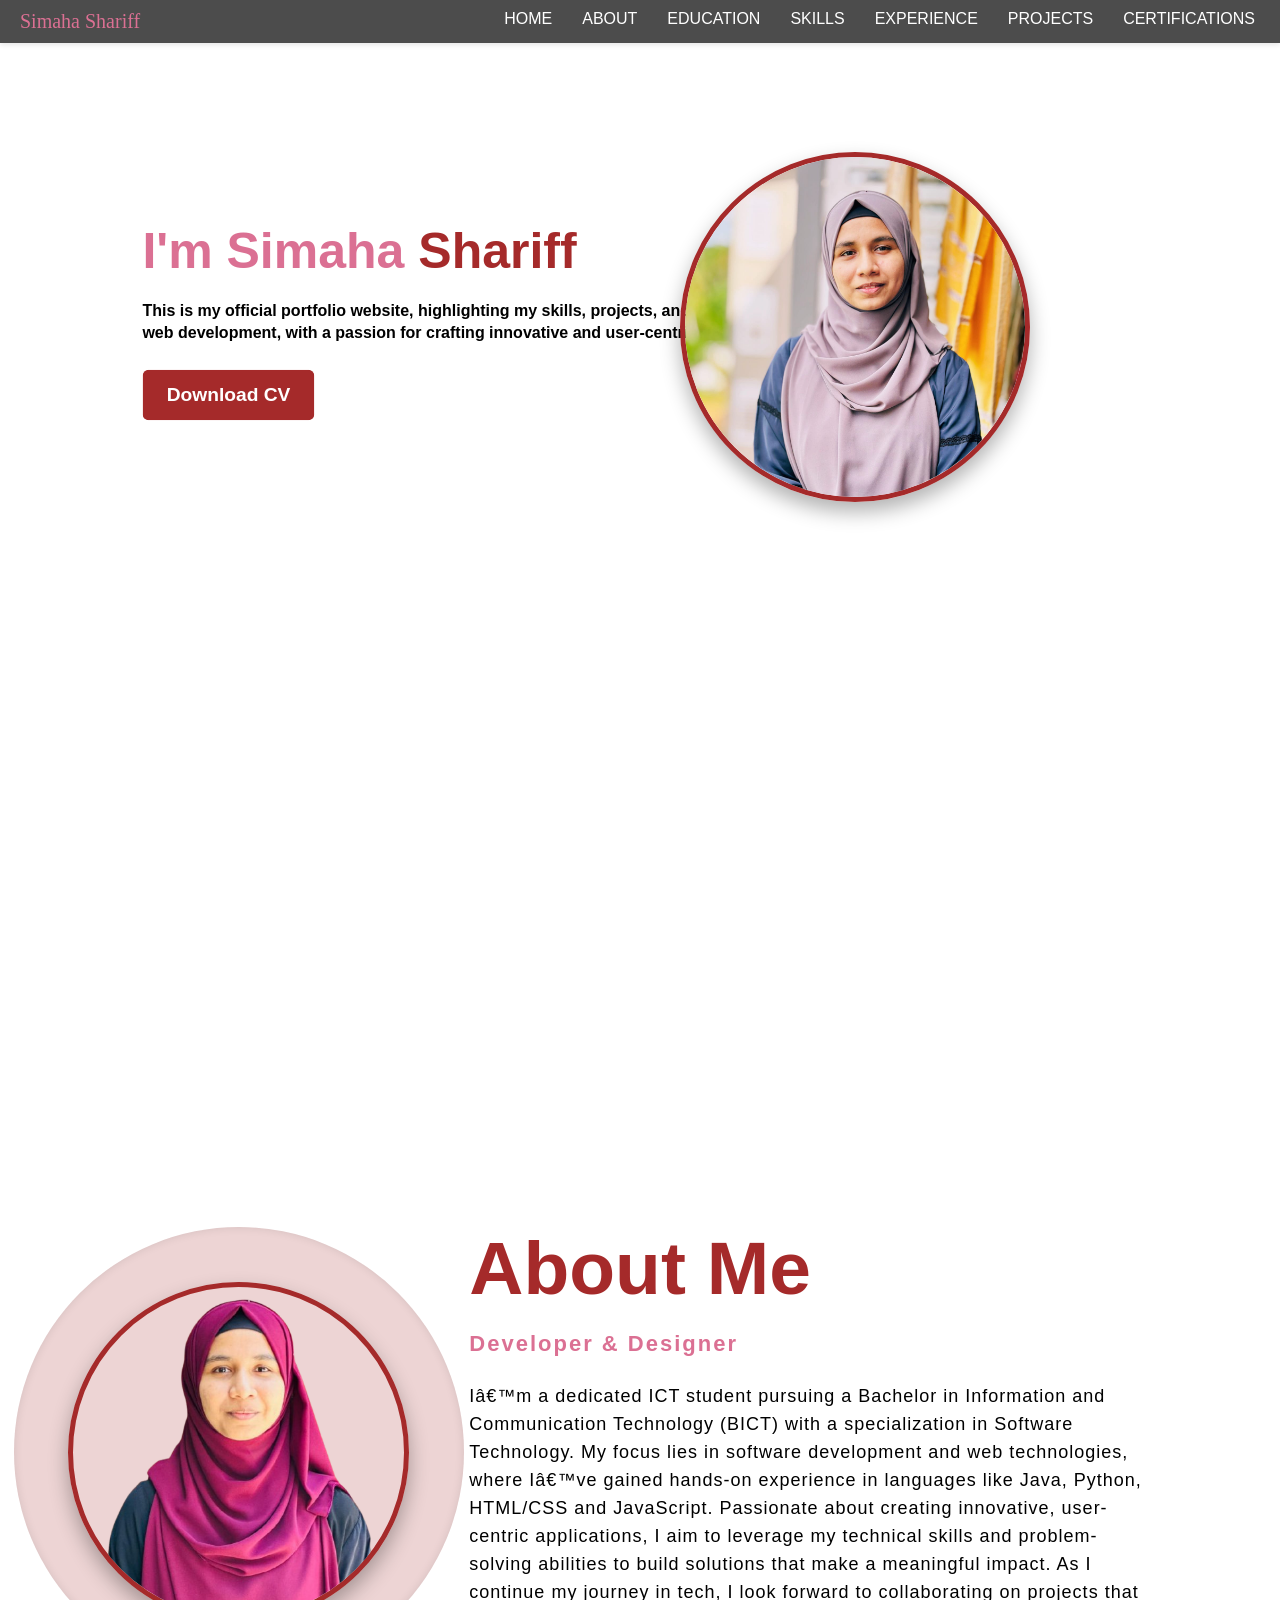
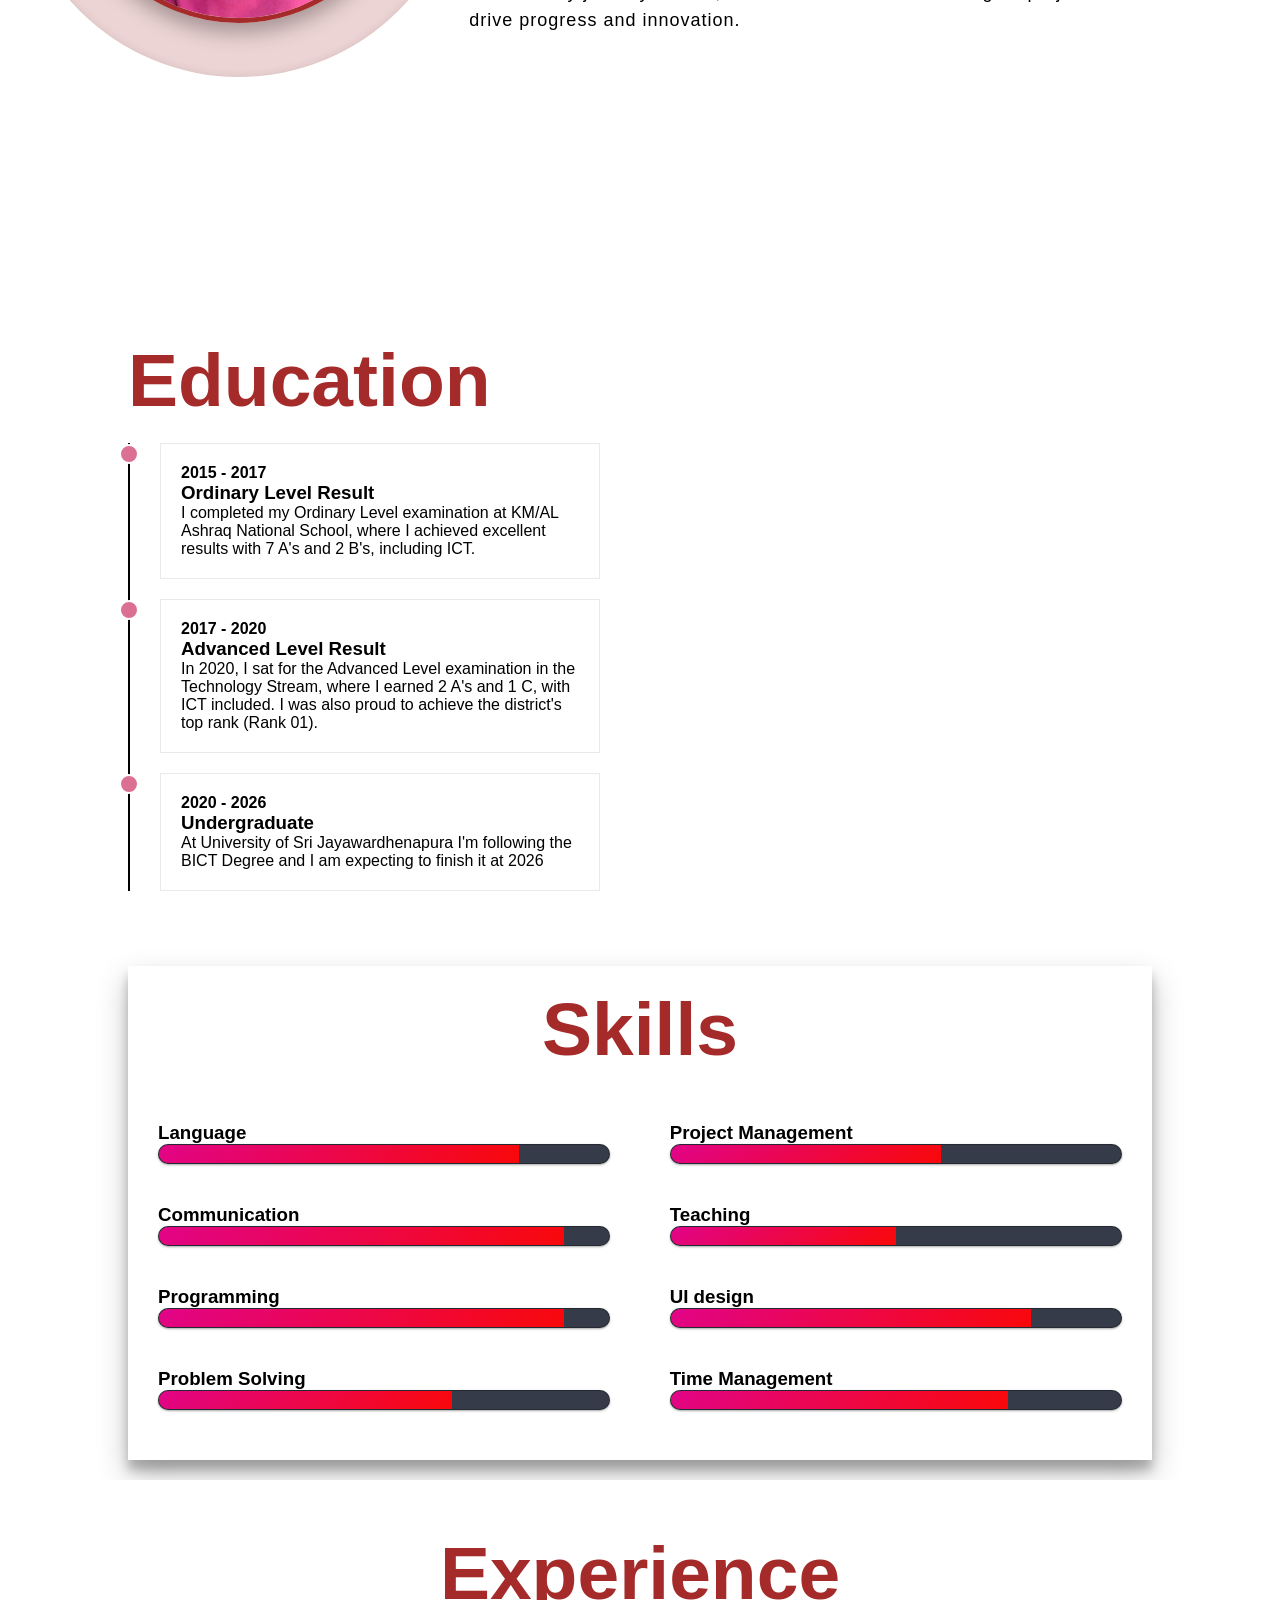
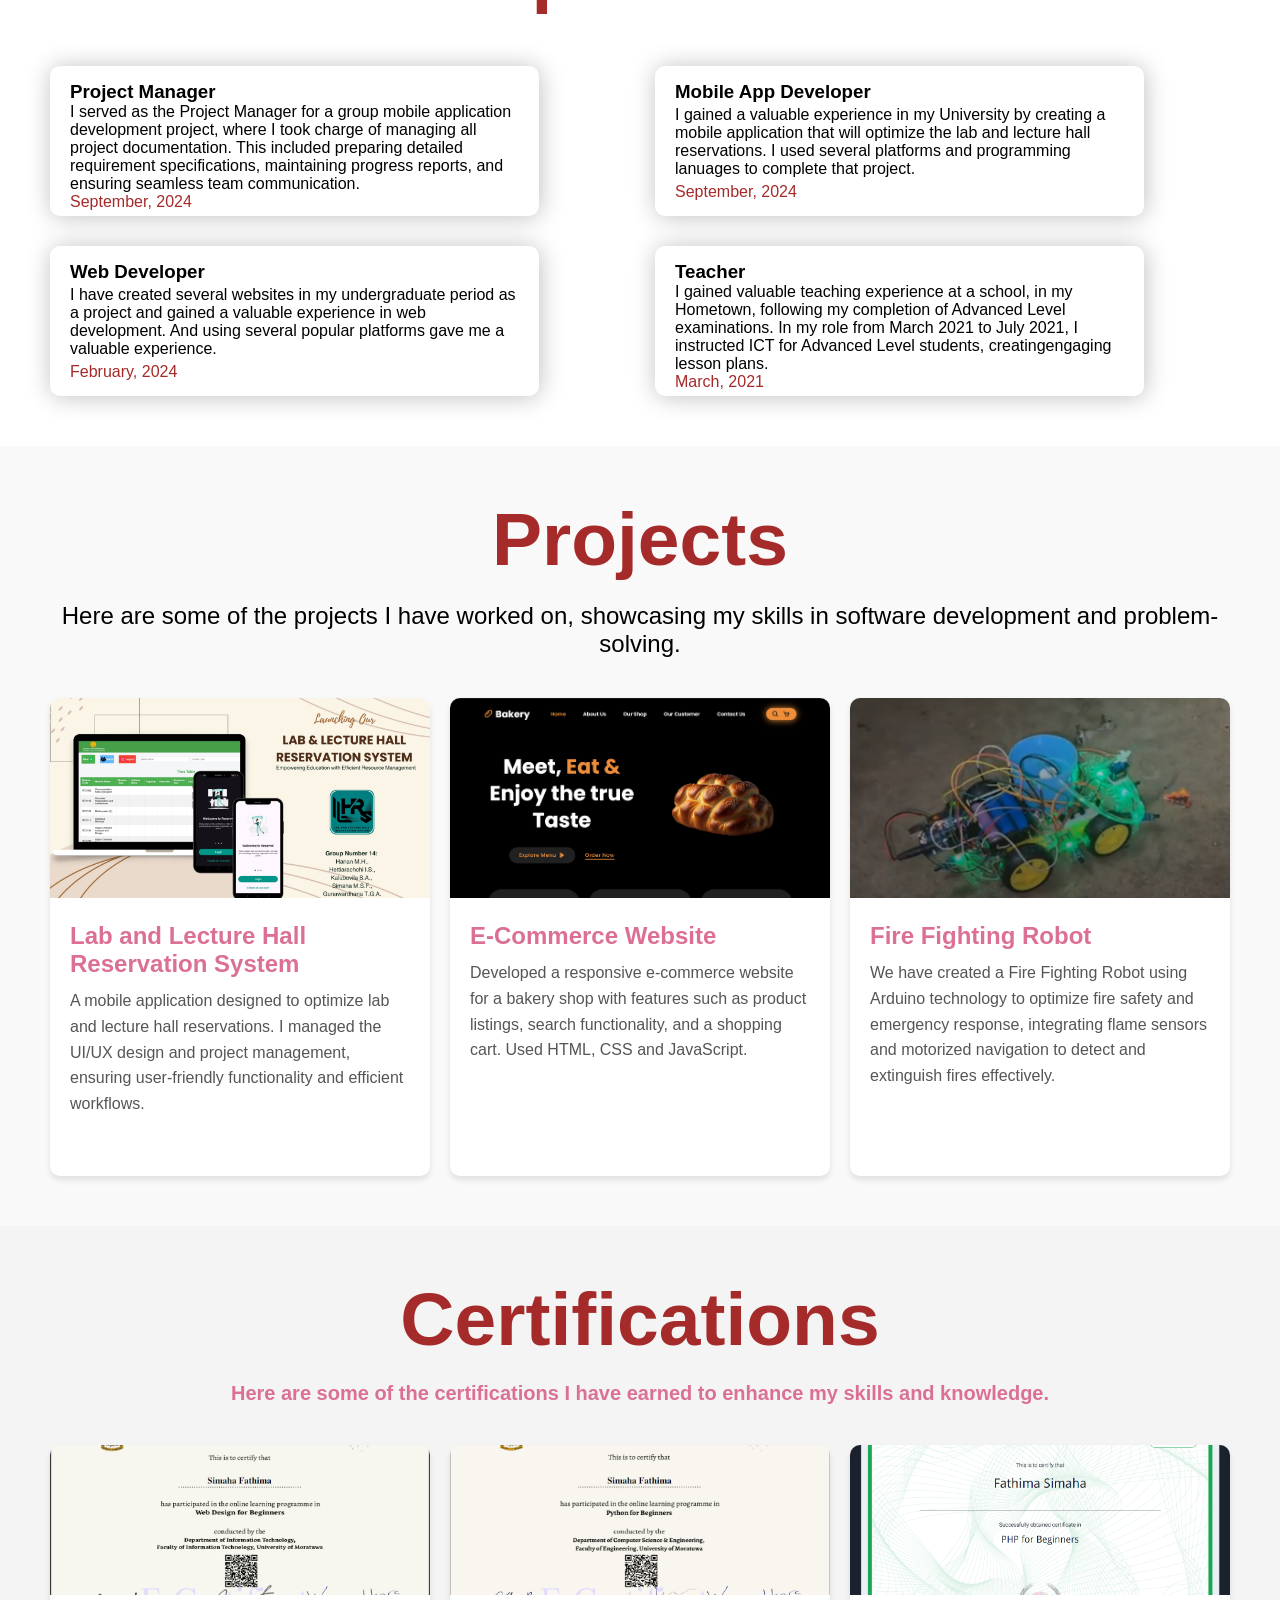
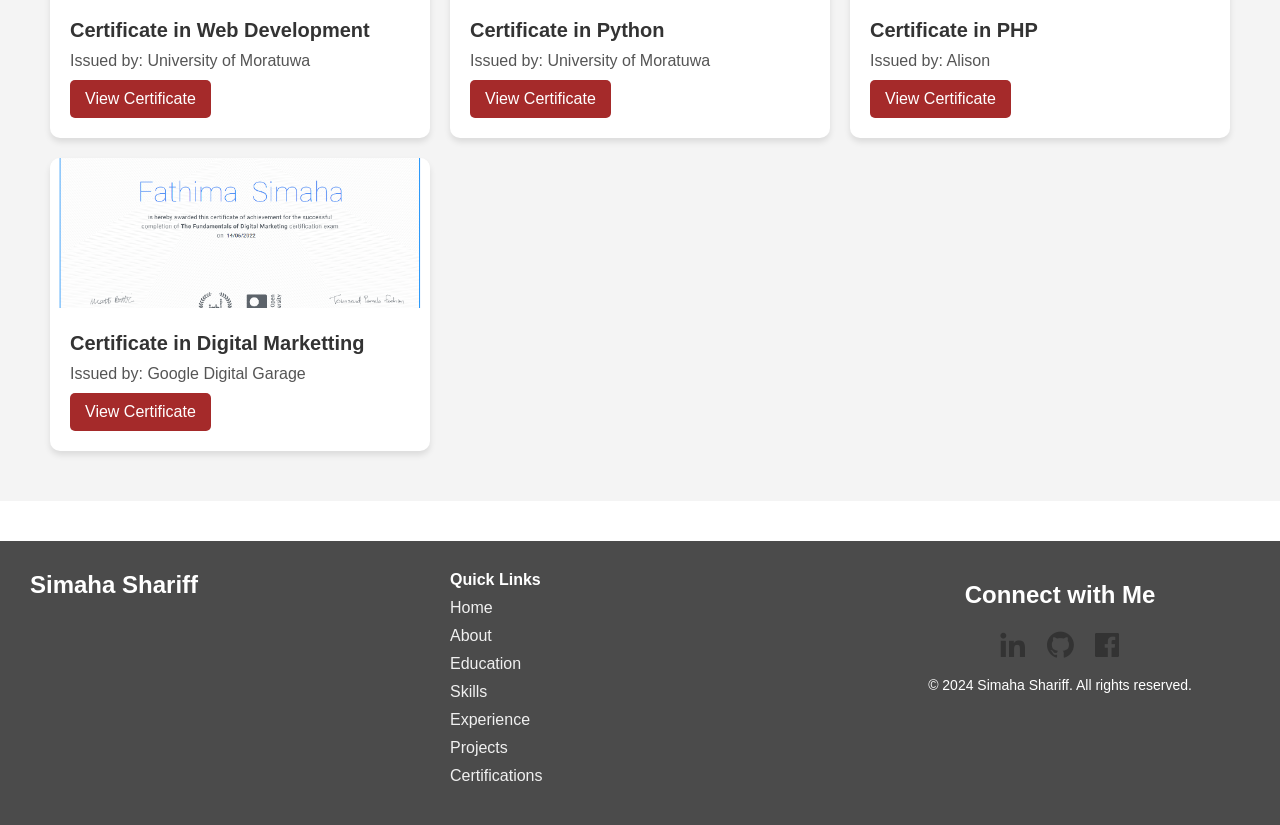
<file: index.html>
<!DOCTYPE html>
<html lang="en">
    <head>
        <meta charset = "UTF-d">
        <meta http-equiv = "X-UA-Compatible" content = "IE=edge" >
        <meta name="viewport" content="width=device-width, Initial-scale=1.0">
        <title>Simaha Shariff</title>
        <link rel="stylesheet" href="simaha.css">
        <link href="https://cdn.jsdelivr.net/npm/boxicons@2.1.4/css/boxicons.min.css" rel="stylesheet">


    </head>
    <body>
        <div class="hero" id="Home">
            <nav>
                <p>Simaha Shariff</p>
                <button class="menu-toggle" onclick="toggleMenu()">☰</button>
                
                <ul>
                    <li><a href="#Home">HOME</a></li>
                    <li><a href="#About">ABOUT</a></li>
                    <li><a href="#Education">EDUCATION</a></li>
                    <li><a href="#Skills">SKILLS</a></li>
                    <li><a href="#Experience">EXPERIENCE</a></li>
                    <li><a href="#Projects">PROJECTS</a></li>
                    <li><a href="#Certifications">CERTIFICATIONS</a></li>
                </ul> 
               
            </nav> 
            <div class="detel">
                <div class="text-content">
                    <h1>I'm Simaha <span>Shariff</span></h1>
                    <p><b>This is my official portfolio website, highlighting my skills, projects, and experiences in 
                        <br>web development, with a passion for crafting innovative and user-centric solutions.</b>
                    </p>
                    <a href="Docs\CV.pdf"  class="butn">Download CV</a>
                </div>
                <img src="Images\ME3.jpg" alt="Simaha" id="photo">
            </div>
        </div>

        <!--About section-->
        
        <div class="main" id="About">
            <div class="about-container">
                <div class="about-image">
                    <img src="Images\me4.png" alt="Your Image">
                </div>
                <div class="main-text">
                    <h2>About me</h2>
                    <h5>Developer & Designer</h5>
                    <p>
                        I’m a dedicated ICT student pursuing a Bachelor in Information and Communication Technology (BICT) with a 
                        specialization in Software Technology. My focus lies in software development and web technologies, where I’ve 
                        gained hands-on experience in languages like Java, Python, HTML/CSS and JavaScript. Passionate about creating innovative, 
                        user-centric applications, I aim to leverage my technical skills and problem-solving abilities to build solutions 
                        that make a meaningful impact. As I continue my journey in tech, I look forward to collaborating on projects that 
                        drive progress and innovation.
                    </p>
                </div>
            </div>
        </div>

        <!--Education-->
        <div class="container" id="Education">
            <main class="row">
                <section class="col">
                    <header class="title0">
                        <h2> Education</h2>
                    </header>
                    <div class="contents">
                        <div class="boxx">
                        <h4>2015 - 2017</h4>
                        <h3>Ordinary Level Result</h3>
                        <p>I completed my Ordinary Level examination at KM/AL Ashraq National School, where I achieved excellent results with 7 A's and 2 B's, including ICT.</p>
                    </div>
                    <div class="boxx">
                        <h4>2017 - 2020</h4>
                        <h3>Advanced Level Result</h3>
                        <p>In 2020, I sat for the Advanced Level examination in the Technology Stream, where I earned 2 A's and 1 C, with ICT included. I was also proud to achieve the district's top rank (Rank 01).</p>
                    </div>
                    <div class="boxx">
                        <h4>2020 - 2026</h4>
                        <h3>Undergraduate</h3>
                        <p>At University of Sri Jayawardhenapura I'm following the BICT Degree and I am expecting to finish it at 2026</p>
                    </div>
                </section>
            </main>
            
        </div>

        <!--Skills Section-->
        <div class="skills" id="Skills">
            <div class="title3">
                <h1>Skills</h1>
                <div class="skills-container">
                    <div class="skills-left">
                        <li><h3>Language</h3>
                            <span class="bar"><span class="leader"></span></span>
                        </li>
                        <li><h3>Communication</h3>
                            <span class="bar"><span class="com"></span></span>
                        </li>
                        <li><h3>Programming</h3>
                            <span class="bar"><span class="prog"></span></span>
                        </li>
                        <li><h3>Problem Solving</h3>
                            <span class="bar"><span class="prob"></span></span>
                        </li>
                    </div>
                    <div class="skills-right">
                        <li><h3>Project Management</h3>
                            <span class="bar"><span class="market"></span></span>
                        </li>
                        <li><h3>Teaching</h3>
                            <span class="bar"><span class="teach"></span></span>
                        </li>
                        <li><h3>UI design</h3>
                            <span class="bar"><span class="comp"></span></span>
                        </li>
                        <li><h3>Time Management</h3>
                            <span class="bar"><span class="time"></span></span>
                        </li>
                    </div>
                </div>
            </div>
        </div>
        

        <!--Experience-->
        <div class="main1" id="Experience">
            <h3 class="heading">Experience</h3>
            <div class="exper">
                <ul>
                    <li>
                        <h3 class="title4">Project Manager</h3>
                        <p>I served as the Project Manager for a group mobile application development project, where I took charge of 
                            managing all project documentation. This included preparing detailed requirement specifications, 
                            maintaining progress reports, and ensuring seamless team communication. 
                        </p>
                        <span class="circle"></span>
                        <span class="date">September, 2024</span>

                    </li>
                    <li>
                        <h3 class="title4">Mobile App Developer</h3>
                        <p>I gained a valuable experience in my University by creating a mobile application
                            that will optimize the lab and lecture hall reservations. I used several 
                            platforms and programming lanuages to complete that project.
                        </p>
                        <span class="circle"></span>
                        <span class="date">September, 2024</span>

                    </li>
                    <li>
                        <h3 class="title4">Web Developer</h3>
                        <p>I have created several websites in my undergraduate period as a project and gained a 
                            valuable experience in web development. And using several popular platforms gave me a valuable experience. 
                        </p>
                        <span class="circle"></span>
                        <span class="date">February, 2024</span>
                    </li>
                    <li>
                        <h3 class="title4">Teacher</h3>
                        <p>I gained valuable teaching experience at a school,
                           in my Hometown, following my completion of Advanced Level 
                           examinations. In my role from March 2021 to July 2021, 
                           I instructed ICT for Advanced Level students, creatingengaging lesson plans. 
                        </p>
                        <span class="circle"></span>
                        <span class="date">March, 2021</span>

                    </li>
                    
                    
                </ul>
            </div>
        </div>
        <!--Projects-->
        <div class="projects" id="Projects">
            <h2>Projects</h2>
            <p>Here are some of the projects I have worked on, showcasing my skills in software development and problem-solving.</p>
            <div class="project-container">
                <!-- Project 1 -->
                <div class="project-card">
                    <img src="Images\LLHRS.jpg" alt="Project 1 Screenshot" />
                    <div class="project-content">
                        <h3>Lab and Lecture Hall Reservation System</h3>
                        <p>
                            A mobile application designed to optimize lab and lecture hall reservations. I managed the UI/UX design 
                            and project management, ensuring user-friendly functionality and efficient workflows.
                        </p>
                    </div>
                </div>
                <!-- Project 2 -->
                <div class="project-card">
                    <img src="Images\Capture.PNG" alt="Project 2 Screenshot" />
                    <div class="project-content">
                        <h3>E-Commerce Website</h3>
                        <p>
                            Developed a responsive e-commerce website for a bakery shop with features such as product listings, search functionality, 
                            and a shopping cart. Used HTML, CSS and JavaScript.
                        </p>
                    </div>
                </div>
                <!-- Project 3 -->
                <div class="project-card">
                    <img src="Images\Robot.PNG" alt="Project 3 Screenshot" />
                    <div class="project-content">
                        <h3>Fire Fighting Robot</h3>
                        <p>
                            We have created a Fire Fighting Robot using Arduino technology to optimize 
                            fire safety and emergency response, integrating flame sensors and motorized navigation to detect and extinguish fires effectively.
                        </p>
                    </div>
                </div>
            </div>
        </div>

        <!--Certifications-->
        <div class="certifications" id="Certifications">
            <h2>Certifications</h2>
            <p><b>Here are some of the certifications I have earned to enhance my skills and knowledge.</b></p>
            <div class="cert-container">
                <!-- Certificate 1 -->
                <div class="cert-card">
                    <img src="Images\01.PNG" alt="Certificate 1 Thumbnail" />
                    <div class="cert-info">
                        <h3>Certificate in Web Development</h3>
                        <p>Issued by: University of Moratuwa</p>
                        <a href="Docs\Web.pdf" target="_blank" class="btn">View Certificate</a>
                    </div>
                </div>
                <!-- Certificate 2 -->
                <div class="cert-card">
                    <img src="Images\03.PNG" alt="Certificate 2 Thumbnail" />
                    <div class="cert-info">
                        <h3>Certificate in Python </h3>
                        <p>Issued by: University of Moratuwa</p>
                        <a href="Docs\Python.pdf" target="_blank" class="btn">View Certificate</a>
                    </div>
                </div>
                <!--Certificate 3 -->
                <div class="cert-card">
                    <img src="Images\02.PNG" alt="Certificate 2 Thumbnail" />
                    <div class="cert-info">
                        <h3>Certificate in PHP</h3>
                        <p>Issued by: Alison</p>
                        <a href="Docs\PHP.pdf" target="_blank" class="btn">View Certificate</a>
                    </div>
                </div>
                <!--Certificate 4 -->
                <div class="cert-card">
                    <img src="Images\04.PNG" alt="Certificate 2 Thumbnail" />
                    <div class="cert-info">
                        <h3>Certificate in Digital Marketting</h3>
                        <p>Issued by: Google Digital Garage</p>
                        <a href="Docs\DM.pdf" target="_blank" class="btn">View Certificate</a>
                    </div>
                </div>
                
            </div>
        </div>

        <!--footer-->
        <footer>
            <div class="footer-container">
                <div class="footer-left">
                    <h4>Simaha Shariff</h4>
                </div>
                <div class="footer-middle">
                    <h4>Quick Links</h4>
                    <ul>
                        <li><a href="#Home">Home</a></li>
                        <li><a href="#About">About</a></li>
                        <li><a href="#Education">Education</a></li>
                        <li><a href="#Skills">Skills</a></li>
                        <li><a href="#Experience">Experience</a></li>
                        <li><a href="#Projects">Projects</a></li>
                        <li><a href="#Certifications">Certifications</a></li>
                    </ul>
                </div>
                <div class="footer-right">
                    <h4>Connect with Me</h4>
                    <ul class="social-media">
                        <li>
                            <a href="https://www.linkedin.com/in/fathima-simaha-3415942a5/" target="_blank">
                                <i class='bx bxl-linkedin'></i>
                            </a>
                        </li>
                        <li>
                            <a href="https://github.com/FathimaSimaha" target="_blank">
                                <i class='bx bxl-github'></i>
                            </a>
                        </li>
                        <li>
                            <a href="mailto:simahashariff@gmail.com">
                                <i class='bx bxl-facebook-square' ></i>
                            </a>
                        </li>
                    </ul>
                    <p>&copy; 2024 Simaha Shariff. All rights reserved.</p>
                </div>
                
        </footer>
        
        
       <script src="script.js"></script>
        
               
    </body>
</html>
</file>
<file: simaha.css>
*{
    margin: 0;
    padding: 0;
    font-family: sans-serif;
    list-style: none;
    box-sizing: border-box;
    
}

     

/*-------------------------------Home------------------------------*/

.hero{
    position: relative;
    width: 100%;
    height: 100vh;
    background-size:cover;
    background-position: center;

}

nav{
    display: flex;
    align-items: flex-start;  
    justify-content: space-between;
    padding: 10px 10px;
    position: fixed;
    top: 0;
    width: 100%;
    background-color: #4c4c4c;
    color: white;
    box-shadow: 0px 2px 5px rgba(0,0,0,0.1);  
    z-index: 10;  
}

nav .menu-toggle{
    padding-right: 20px;
}

nav .menu-toggle:hover{
    color: brown;
}

nav ul {
    list-style-type: none;
    display: flex;
    margin: 0;
    padding: 0;
}

nav p{
    font-family: Georgia, 'Times New Roman', Times, serif;
    font-size: 20px;
    color: palevioletred;
    padding-left: 10px;
}

nav ul li{
    display: inline-block;
    list-style: none;
    margin: 0px 15px;
}

nav ul li a{
    text-decoration: none;
    color: #fff;
    font-size: 1rem;
}

nav ul li a:hover{
    color: palevioletred;
}

.detel{
    display: flex;
    justify-content: space-between;  
    align-items: center;  
    margin-top: 8%;
    margin-left: 8%;
}

.text-content {
    text-align: left;  
    margin-right: 30px;  
    padding-left: 40px;
    padding-top: 120px;
}

.detel h1{
    font-size: 50px;
    color: palevioletred;
    margin-bottom: 20px;
}

span{
    color: #a52a2a;
}

.detel p{
    
    line-height: 22px;
    color: black;
}

.detel a{
    background-color: brown;
    padding: 10px 18px;
    text-decoration: none;
    border: 2px solid transparent;
    font-weight: bold;
    color: white;
    display: inline-block;
    margin: 30px 15px;
    border-radius: 5px;
    transition: .4s;
}

.detel img#photo {
    width: 350px;
    height: 350px; 
    object-fit: cover; 
    border-radius: 50%; 
    border: 5px solid brown; 
    box-shadow: 0 10px 20px rgba(0, 0, 0, 0.3); 
    position: absolute; 
    right: 250px; 
    top: 50px; 
    transition: transform 0.3s ease, box-shadow 0.3s ease; 
    
}

.detel img#photo:hover {
    transform: scale(1.1); 
    box-shadow: 0 15px 30px rgba(0, 0, 0, 0.5); 
}

.detel a:hover{
    background-color: white;
    border: 2px solid brown;
    cursor: pointer;
    color: black;
}

.detel a{
    transform: scale(1.2);
}



/*------------------about-----------------*/

.main{
    position: relative;
    width: 100%;
    height: 100vh;
    background-size: cover;
    background-position: center;
    display: flex;
    justify-content: center;
    align-items: center;
    margin: 0 auto;
}

.about-container {
    display: flex;
    align-items: center;
    justify-content: space-between;
    width: 80%;
    max-width: 1200px;
}

.about-image {
    flex: 1;
    position: relative;
    margin-right: 20px;
    display: flex;
    justify-content: center;
    align-items: center;
    margin-left: -60px;
}

.about-image img {
    width: 100%;
    max-width: 400px; 
    border-radius: 50%; 
    border: 5px solid brown; 
    box-shadow: 0 10px 20px rgba(0, 0, 0, 0.3); 
    transition: transform 0.3s ease, box-shadow 0.3s ease; 
    object-fit: cover; 
}

.about-image img:hover {
    transform: scale(1.1); 
    box-shadow: 0 15px 30px rgba(0, 0, 0, 0.5); 
}

.about-image::before {
    content: '';
    position: absolute;
    width: 450px; 
    height: 450px; 
    border-radius: 50%; 
    background: rgba(165, 42, 42, 0.2); 
    z-index: -1;
    box-shadow: inset 0 0 10px rgba(0, 0, 0, 0.1); 
}


.main-text{
    flex: 2;
    text-align: left;
    padding-left: 40px;
    
}

.main-text h2{
    color: brown;
    font-size: 75px;
    text-transform: capitalize;
    margin-bottom: 20px;
}

.main-text h5{
    letter-spacing: 2px;
    font-size: 22px;
    margin-bottom: 25px;
    text-transform: capitalize;
    color: palevioletred;
}

.main-text p{
    color: black;
    letter-spacing: 1px;
    line-height: 28px;
    font-size: 18px;
    margin-bottom: 45px;
}



/*----------Education------------*/
.container{
    width: 100%;
    padding: 35px 10%;
    background-size:cover;
    background-position: center;
}


main.row{
    display: grid;
    grid-template-columns: 1fr 1fr;
    grid-column-gap: 20px;
}

.col header.title0{
    color: brown;
    font-size: 50px;
    text-transform: capitalize;
    margin-bottom: 20px;
}

.col .contents{
    padding: 0px 30px;
    border-left: 2px solid black;
    align-items: center;
}

.col .contents .boxx{
    position: relative;
    padding: 20px;
    border: 1px solid #eaeaea;
    background-color: #ffffff;
    cursor: pointer;
    transition: all 0.4s;
    margin-bottom: 20px;
}

.col .contents .boxx:hover{
    box-shadow: 0px 3px 12px 0px #4f0606;
    border: 1px solid transparent;
}

.col .contents .boxx::before{
    content: '';
    position: absolute;
    width: 16px;
    height: 16px;
    border-radius: 50%;
    right: calc(100% + 22px);
    top: 0;
    background-color: palevioletred;
    border: 2px solid white;
}



/*-----------Skills-----------*/


.skills {
    width: 80%;
    margin: 20px auto;
    color: black;
    padding: 20px;
    box-shadow: 0 14px 28px rgba(0, 0, 0, 0.25), 0 10px 10px rgba(0, 0, 0, 0.22);
}

.skills .title3 h1 {
    color: brown;
    font-size: 75px;
    text-transform: capitalize;
    margin-bottom: 20px;
    text-align: center;
}

.skills-container {
    display: flex;
    justify-content: space-between;
    flex-wrap: wrap;
}

.skills-left,
.skills-right {
    width: 48%;
}

.skills li {
    margin: 20px 0;
    padding: 10px;
}

.bar {
    background: #353b48;
    display: block;
    height: 20px;
    border: 1px solid rgba(0, 0, 0, 0.3);
    border-radius: 10px;
    overflow: hidden;
    box-shadow: 0 1px 3px rgba(0, 0, 0, 0.12), 0 1px 2px rgba(0, 0, 0, 0.24);
    transition: all 0.3s cubic-bezier(.25, .8, .25, 1);
}

.bar:hover {
    box-shadow: 0 14px 28px rgba(0, 0, 0, 0.25), 0 10px 10px rgba(0, 0, 0, 0.22);
}

.bar span {
    height: 20px;
    float: left;
    background: linear-gradient(135deg, rgb(225, 4, 136) 0%, rgb(249, 8, 8) 100%);
}

.leader {
    width: 80%;
    animation: leader 3s ease-out;
}

.com {
    width: 90%;
    animation: com 3s ease-out;
}

.prog {
    width: 90%;
    animation: prog 3s ease-out;
}

.market {
    width: 60%;
    animation: market 3s ease-out;
}

.prob {
    width: 65%;
    animation: prob 3s ease-out;
}

.teach {
    width: 50%;
    animation: teach 3s ease-out;
}

.comp {
    width: 80%;
    animation: comp 3s ease-out;
}

.time {
    width: 75%;
    animation: time 3s ease-out;
}

@keyframes leader {
    0% {
        width: 0%;
    }
    100% {
        width: 65%;
    }
}

@keyframes com {
    0% {
        width: 0%;
    }
    100% {
        width: 70%;
    }
}

@keyframes prog {
    0% {
        width: 0%;
    }
    100% {
        width: 90%;
    }
}

@keyframes market {
    0% {
        width: 0%;
    }
    100% {
        width: 60%;
    }
}

@keyframes prob {
    0% {
        width: 0%;
    }
    100% {
        width: 65%;
    }
}

@keyframes teach {
    0% {
        width: 0%;
    }
    100% {
        width: 70%;
    }
}

@keyframes comp {
    0% {
        width: 0%;
    }
    100% {
        width: 80%;
    }
}

@keyframes time {
    0% {
        width: 0%;
    }
    100% {
        width: 75%;
    }
}



/*---------------Experience---------------*/
.main1{
    width: 100%;
    height: auto;
    background-color: white;
    padding: 50px;
    display: grid;
    place-items: center;
}

.main1 .heading{
    font-size: 75px;
    color: brown;
    position: relative;
    text-transform: capitalize;
    margin-bottom: 50px;

}

.exper{
    width: 100%; 
    height: auto;
    position: relative;
    display: grid;
    grid-template-columns: 1fr 1fr; 
    grid-gap: 30px; 
    justify-content: center; 
    align-items: start;
}

.exper ul{
    list-style: none;
    margin: 0; /* Remove unnecessary margin */
    padding: 0; /* Remove unnecessary padding */
    display: contents; 
}

.exper ul li{
    width: 85%; 
    height: 150px; 
    background-color: white;
    box-shadow: 1px 1px 25px rgba(0, 0, 0, 0.25);
    border-radius: 10px;
    padding: 15px 20px;
    margin: 0; 
    display: flex; 
    flex-direction: column;
    justify-content: space-between;  
}

.exper ul li:nth-child(odd){
    float: left;
    clear: right;
}

.exper ul li:nth-child(even){
    float: right;
    clear: left;
}

/*------------------------projects----------------*/
.projects {
    text-align: center;
    padding: 50px;
    background-color: #f9f9f9;
}

.projects h2 {
    font-size: 75px;
    color: brown;
    margin-bottom: 20px;
}

.projects p {
    font-size: 1.5rem;
    color: black;
    margin-bottom: 40px;
}

.project-container {
    display: grid;
    grid-template-columns: repeat(auto-fit, minmax(300px, 1fr));
    gap: 20px;
    justify-content: center;
}

.project-card {
    background: #fff;
    border-radius: 10px;
    box-shadow: 0 4px 6px rgba(0, 0, 0, 0.1);
    overflow: hidden;
    transition: transform 0.3s ease, box-shadow 0.3s ease;
}

.project-card:hover {
    transform: translateY(-10px);
    box-shadow: 0 8px 12px rgba(0, 0, 0, 0.2);
}

.project-card img {
    width: 100%;
    height: 200px;
    object-fit: cover;
}

.project-content {
    padding: 20px;
    text-align: left;
}

.project-content h3 {
    font-size: 1.5rem;
    color: palevioletred;
    margin-bottom: 10px;
}

.project-content p {
    font-size: 1rem;
    color: #555;
    line-height: 1.6;
}

.project-content p:hover {
    color: black;
    transition: color 0.3s ease;
}

/*------------Certifications--------------*/
.certifications {
    text-align: center;
    padding: 50px;
    background-color: #f4f4f4;
}

.certifications h2 {
    font-size: 75px;
    color: brown;
    margin-bottom: 20px;
}

.certifications p {
    font-size: 1.25rem;
    color: palevioletred;
    margin-bottom: 40px;
}

.cert-container {
    display: grid;
    grid-template-columns: repeat(auto-fit, minmax(300px, 1fr));
    gap: 20px;
    justify-content: center;
}

.cert-card {
    background: #fff;
    border-radius: 10px;
    box-shadow: 0 4px 6px rgba(0, 0, 0, 0.1);
    overflow: hidden;
    transition: transform 0.3s ease, box-shadow 0.3s ease;
    text-align: left;
}

.cert-card:hover {
    transform: scale(1.05);
    box-shadow: 0 8px 12px rgba(0, 0, 0, 0.2);
}

.cert-card img {
    width: 100%;
    height: 150px;
    object-fit: cover;
}

.cert-info {
    padding: 20px;
}

.cert-info h3 {
    font-size: 1.25rem;
    color: #333;
    margin-bottom: 10px;
}

.cert-info p {
    font-size: 1rem;
    color: #555;
    margin-bottom: 10px;
}

.cert-info .btn {
    display: inline-block;
    text-decoration: none;
    background-color: brown;
    color: #fff;
    padding: 10px 15px;
    border-radius: 5px;
    transition: background-color 0.3s ease;
}

.cert-info .btn:hover {
    background-color: white;
    border: 2px solid brown;
    cursor: pointer;
    color: black;

}

/*----------------footer------------*/
footer {
    background-color: #4b4b4b;
    color: white;
    padding: 20px;
    margin-top: 40px;
}

.footer-container {
    display: flex;
    justify-content: space-between;
    align-items: flex-start;
    flex-wrap: wrap;
}

.footer-left, .footer-middle, .footer-right {
    flex: 1;
    margin: 10px;
}

.footer-left h4 {
    font-size: 1.5rem;
    margin-bottom: 10px;
}

.footer-middle ul, .footer-right ul {
    list-style: none;
    padding: 0;
}

.footer-middle ul li, .footer-right ul li {
    margin: 10px 0;
}

.footer-middle a, .footer-right a {
    color: #f0f0f0;
    text-decoration: none;
}

.footer-middle a:hover, .footer-right a:hover {
    color: palevioletred;
}

footer p {
    font-size: 14px;
}

.footer-right {
    text-align: center;
    margin: 20px 0;
}

.footer-right h4 {
    font-size: 1.5rem;
    margin-bottom: 10px;
}

.social-media {
    list-style: none;
    padding: 0;
    display: flex;
    justify-content: center;
    gap: 15px; 
}

.social-media li {
    display: inline-block;
}

.social-media a {
    text-decoration: none;
    color: #333; 
    font-size: 2rem; 
    transition: color 0.3s ease-in-out;
}

.social-media a:hover {
    color: palevioletred; 
}


/* --------Making it responsive------- */

.menu-toggle {
    display: none;
    background-color: transparent;
    border: none;
    color: white;
    font-size: 1.5rem;
    cursor: pointer;
}

nav ul {
    display: flex;
    align-items: center;
}


/* General responsiveness for smaller screens */
@media (max-width: 1200px) {
    .detel img#photo {
        right: 150px;
        width: 300px;
        height: 300px;
    }
    .detel h1 {
        font-size: 40px;
    }
    .main-text h2 {
        font-size: 50px;
    }
    .main-text h5 {
        font-size: 18px;
    }
    
}



/* For tablets */
@media (max-width: 992px) {
    nav ul li {
        margin: 10px 20px;
    }

    .detel {
        flex-direction: column;
        align-items: center;
    }

    .detel img#photo {
        position: relative;
        top: 0;
        right: 0;
        width: 250px;
        height: 250px;
    }

    .main-text {
        padding-left: 20px;
    }

    .about-image::before{
        width: 300px;
        height: 300px;
    }

    .col header.title0{
        font-size: 30px;
        text-align: center;
    }

    .col .contents .boxx{
        width: 600px;
        height: 100px;
    }

    .main-text h2{
        font-size: 50px;
        
    }

    .main1 .heading{
        font-size: 45px;
    }

    .skills .title3 h1{
        font-size: 45px;
    }

    .skills-container {
        flex-direction: column;
        align-items: center;
    }

    .skills-left, .skills-right {
        width: 100%;
    }

    .projects h2, .certifications h2 {
        font-size: 40px;
    }
}

/* For mobile phones */
@media (max-width: 768px) {
    .menu-toggle {
        display: block;
        
    }

    nav ul {
        display: none;
        flex-direction: column;
        background-color: #4e4d4d;
        position: absolute;
        top: 60px;
        right: 20px;
        width: 200px;
        border-radius: 5px;
        box-shadow: 0 4px 6px rgba(0, 0, 0, 0.2);
    }

    nav ul.show {
        display: flex;
    }

    nav ul li {
        margin: 10px 0;
        text-align: right;
    }

    .detel {
        margin-left: 0;
        text-align: center;
    }

    .detel h1 {
        font-size: 30px;
    }

    
    .detel img#photo {
        width: 200px;
        height: 200px;
    }

    .about-container {
        flex-direction: column;
        text-align: center;
    }

    .about-image {
        margin: 0 auto;
        width: 200px;
        height: 200px;
    }

    .about-image::before{
        width: 220px;
        height: 220px;
    }

    .main-text h2{
        font-size: 50px;
        
    }

    .main-text h2, h5{
        text-align: center;
    }

    .main-text p{
        font-size: 18px;
        text-align: center;
    }

    .main1 .exper {
        grid-template-columns: 1fr;
        grid-gap: 20px;
    }

    .main1 .heading{
        font-size: 45px;
    }

    .col header.title0{
        font-size: 30px;
        text-align: center;
    }


    .col .contents .boxx{
        width: 250px;
        height: 150px;

    }

    .project-container, .cert-container {
        grid-template-columns: 1fr;
    }

    footer .footer-container {
        flex-direction: column;
        text-align: center;
        align-items: center;
    }

    footer p {
        margin-top: 10px;
        text-align: center;
    }
}

/* For very small devices (e.g., phones in portrait) */
@media (max-width: 576px) {
    .detel h1 {
        font-size: 24px;
    }

    .detel p {
        font-size: 14px;
    }

    .main-text h2 {
        font-size: 40px;
    }

    .main-text h5 {
        font-size: 16px;
    }

    .col .contents .boxx{
        width: 250px;
        height: 200px;

    }

    .skills .title3 h1, .certifications h2 {
        font-size: 50px;
    }

    nav p {
        font-size: 16px;
    }
    nav ul li a{
        align-items: center;
    }

    footer {
        padding: 10px;
    }

    footer p {
        font-size: 12px;
    }
}
</file>
